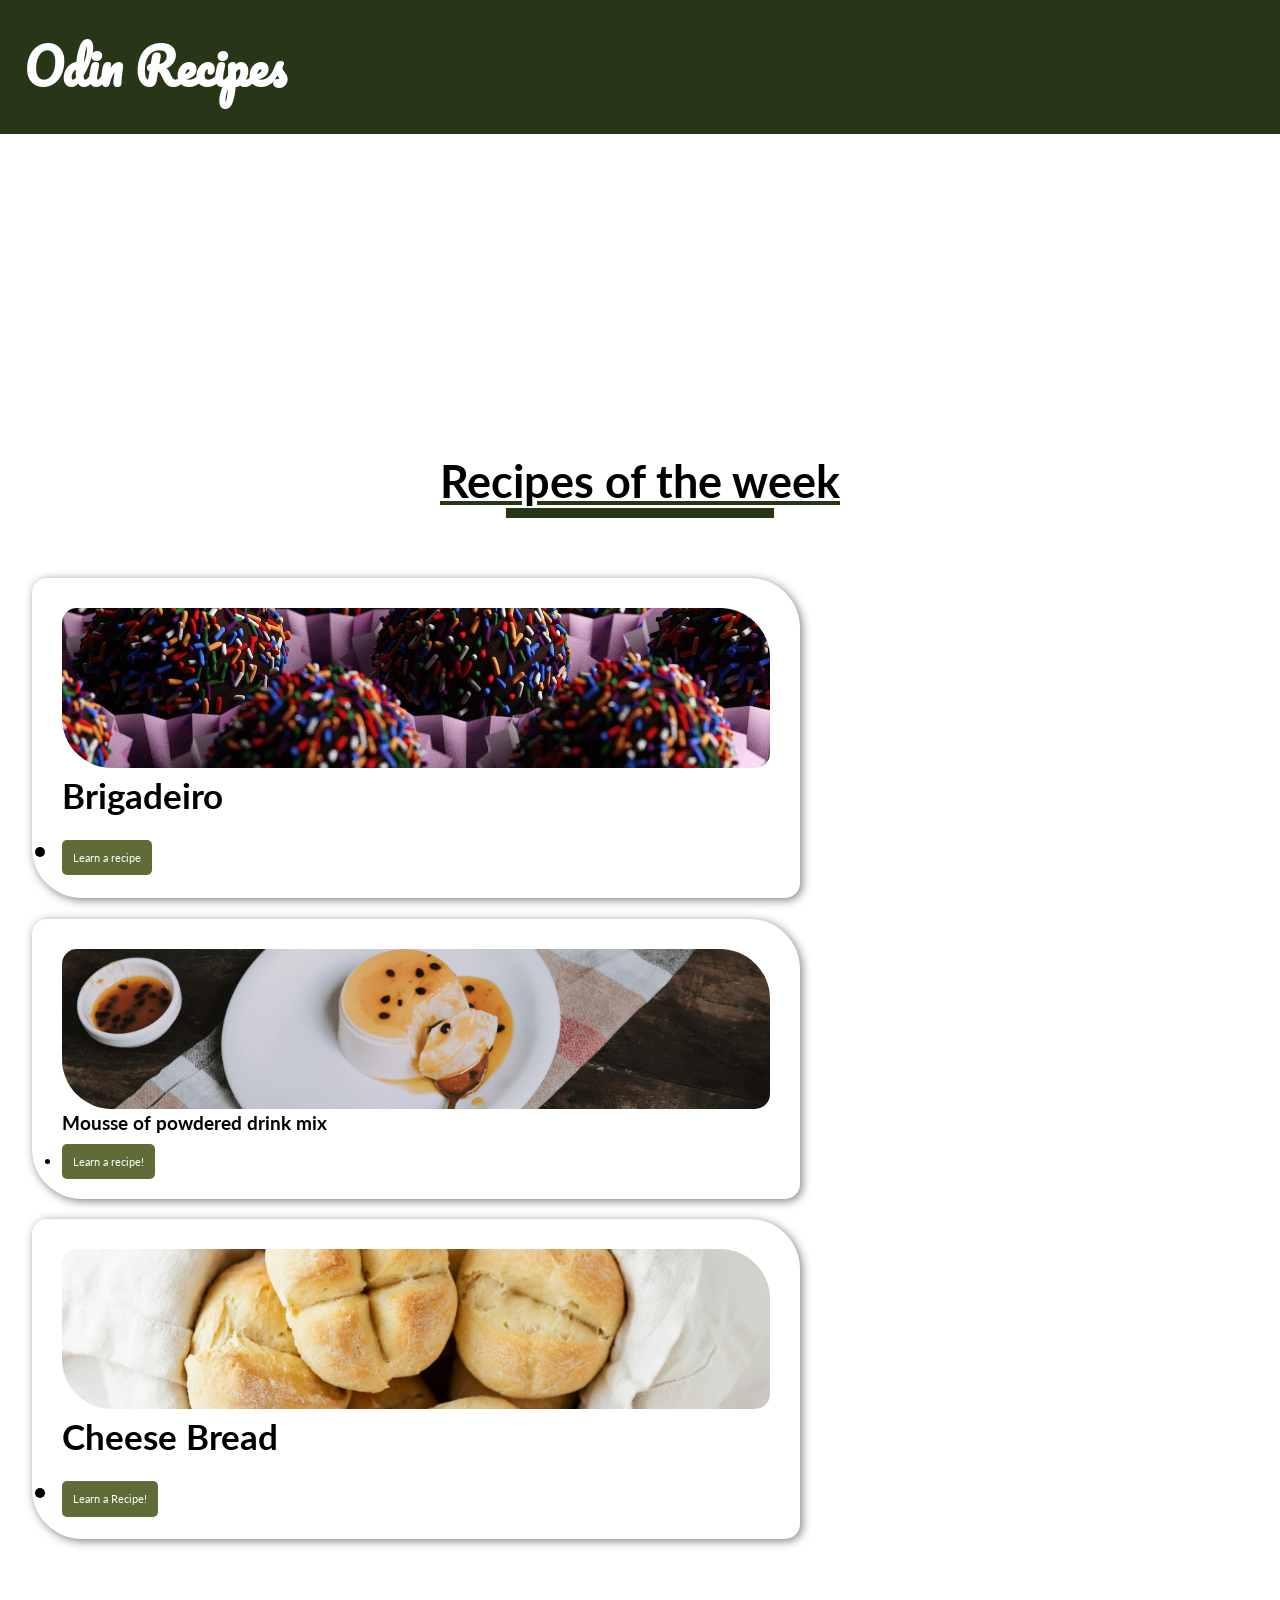
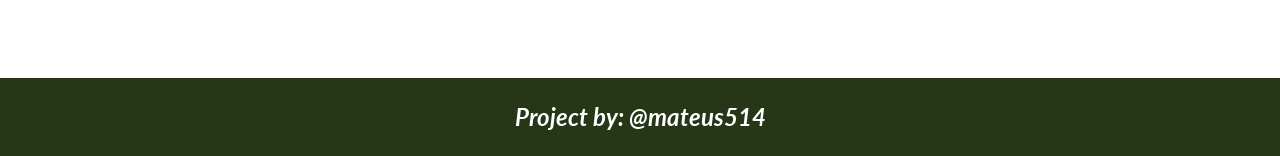
<file: index.html>
<!DOCTYPE html>
<html lang="en">
<head>
    <meta charset="UTF-8">
    <meta name="viewport" content="width=device-width, initial-scale=1.0">
    <link rel="stylesheet" href="style.css">

    <!--IMPORTAR FONTE E CONECTAR NO SERTVIDOR-->

   <link rel="preconnect" href="https://fonts.googleapis.com">
    <link rel="preconnect" href="https://fonts.gstatic.com" crossorigin>
    <link href="https://fonts.googleapis.com/css2?family=Pacifico&family=Playfair+Display:ital,wght@0,400..900;1,400..900&display=swap" rel="stylesheet">
    <!--Importanto fonte Lato-->

    <link rel="preconnect" href="https://fonts.googleapis.com">
    <link rel="preconnect" href="https://fonts.gstatic.com" crossorigin>
    <link href="https://fonts.googleapis.com/css2?family=Lato:ital,wght@0,100;0,300;0,400;0,700;0,900;1,100;1,300;1,400;1,700;1,900&display=swap" rel="stylesheet">

    <title>Receitas de Odin (Mateus 514)</title>
</head>
<body>

        <h1 class="header">Odin Recipes</h1>

    <div class="subheader">
        <h2>Recipes of the week</h2>
    </div>

    <!--parte decorativa abaixo do subheader-->
    <div class="inferior"></div>

    <!--Listas de receitas-->
    <ul>
        <div class="brigadeiro"> 

            <img class="imagem" src="./images/Brigadeiro.jpg" alt="Brazilian chocolate truffle or Brigadeiro">
            <h3>Brigadeiro</h3>       
            <li><a href="./recipes/brigadeiro.html">Learn a recipe</a></li>

        </div>

        <div class="mousse">

        <img src="./images/Mousse.jpg" alt="Image of candy Mousse">
        <h3>Mousse of powdered drink mix</h3>
        <p><li><a href="./recipes/mousse.html">Learn a recipe!</a></li></p>

        </div>

        <div class="Paodequeijo">

        <img src="./images/Paodequeijo.jpg" alt="Image of Cheese Bread">
        <h3>Cheese Bread</h3>
        <li><a href="./recipes/CheeseBread.html">Learn a Recipe!</a></li>

        </div>
    </ul>
    <h2 class="footer">Project by: @mateus514</h2>
</body>
</html>
</file>
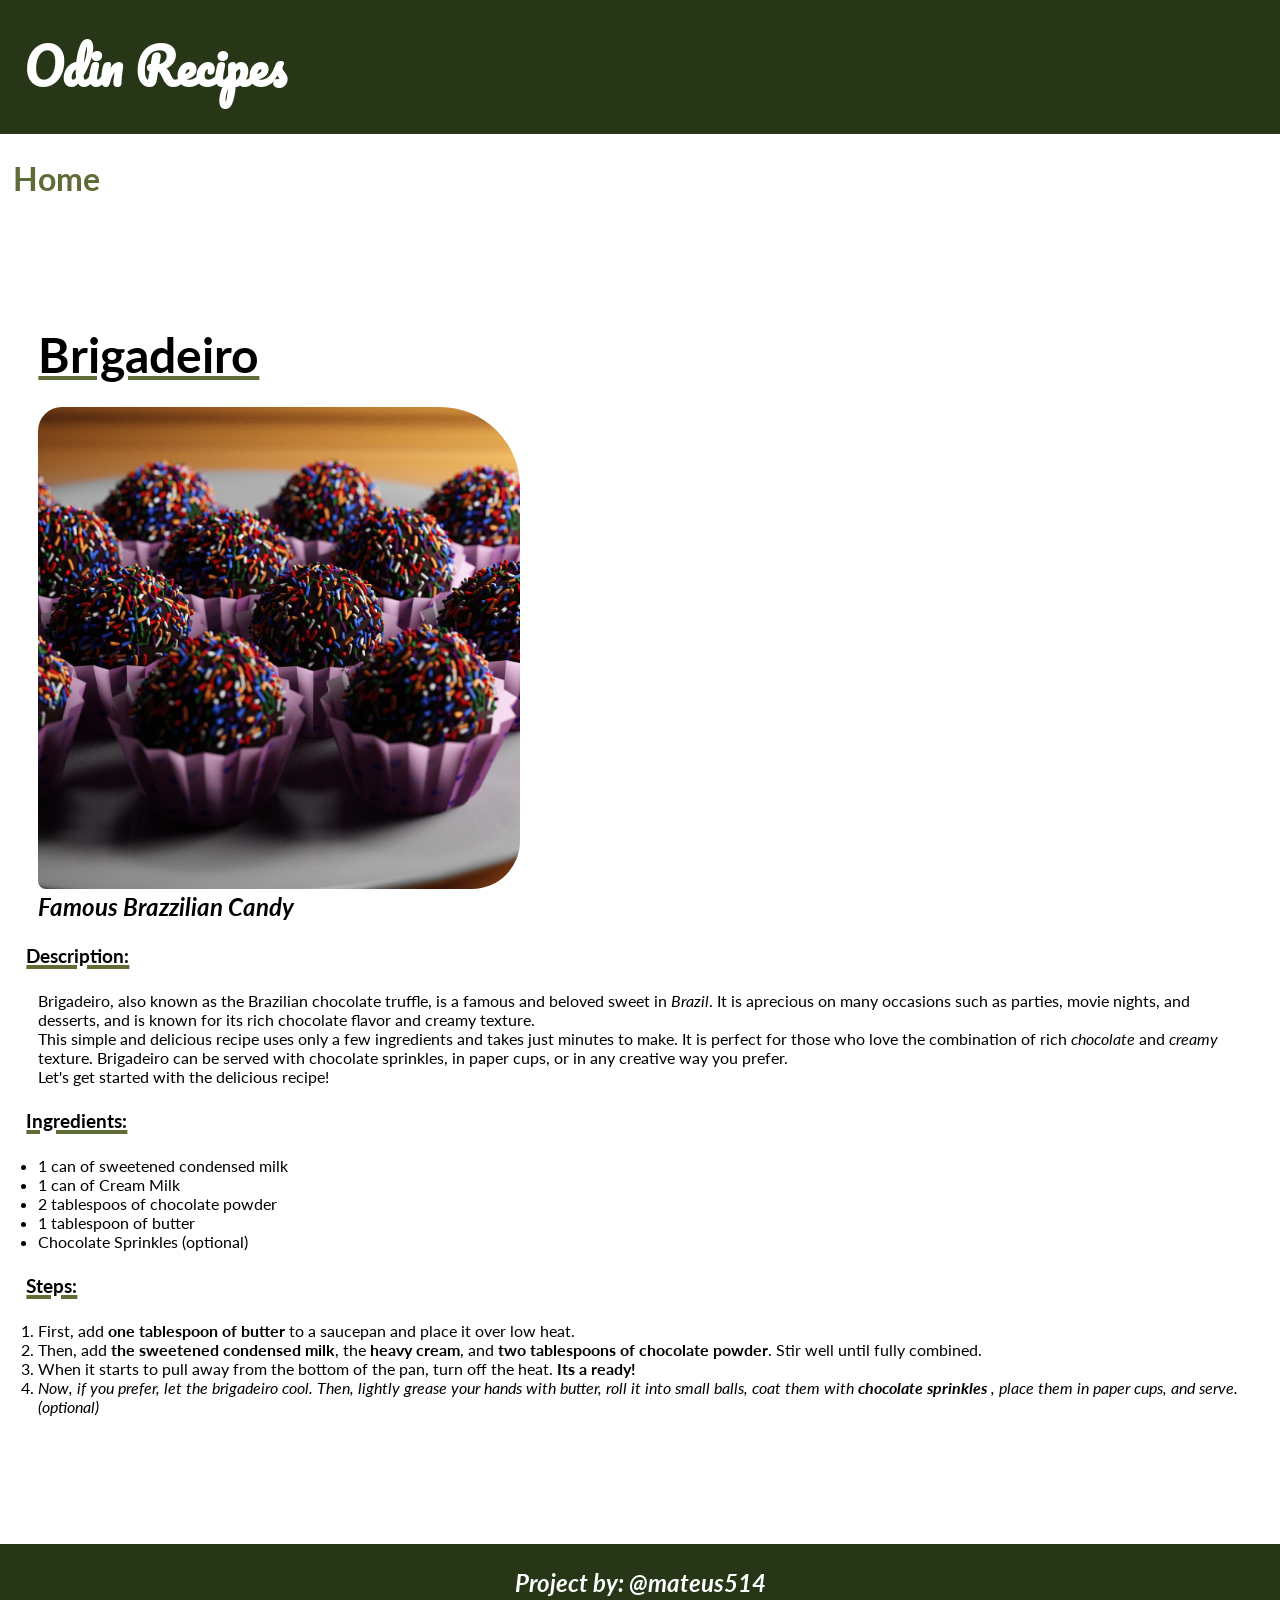
<file: recipes/brigadeiro.html>
<!DOCTYPE html>
<html lang="en">
<head>
    <meta charset="UTF-8">
    <meta name="viewport" content="width=device-width, initial-scale=1.0">
    <link rel="stylesheet" href="style2.css">

    <link rel="preconnect" href="https://fonts.googleapis.com">
    <link rel="preconnect" href="https://fonts.gstatic.com" crossorigin>
    <link href="https://fonts.googleapis.com/css2?family=Pacifico&family=Playfair+Display:ital,wght@0,400..900;1,400..900&display=swap" rel="stylesheet">

    <link rel="preconnect" href="https://fonts.googleapis.com">
    <link rel="preconnect" href="https://fonts.gstatic.com" crossorigin>
    <link href="https://fonts.googleapis.com/css2?family=Lato:ital,wght@0,100;0,300;0,400;0,700;0,900;1,100;1,300;1,400;1,700;1,900&display=swap" rel="stylesheet">


    <title>Brigadeiro | Brazilian chocolate truffle </title>
    </head>
    <body>

        <h1 class="header">Odin Recipes</h1>

        <button class="home"><a href="../index.html">Home</a></button>
        
        <main>

        <h1 class="titulo">Brigadeiro</h1>
        <img src="../images/Brigadeiro.jpg" alt="Brazilian chocolate truffle or Brigadeiro">
        <h2><em>Famous Brazzilian Candy</em></h2>

        <h3>Description:</h3>
        <p>Brigadeiro, also known as the Brazilian chocolate truffle, is a famous and beloved sweet in <em>Brazil</em>. It is aprecious on many occasions such as parties, movie nights, and desserts, and is known for its rich chocolate flavor and creamy texture.</p>
        <p>This simple and delicious recipe uses only a few ingredients and takes just minutes to make. It is perfect for those who love the combination of rich <em>chocolate</em> and <em>creamy</em> texture. Brigadeiro can be served with chocolate sprinkles, in paper cups, or in any creative way you prefer.</p>
        <p>Let's get started with the delicious recipe!</p>
        <h3>Ingredients:</h3>
        <ul>
            <li>1 can of sweetened condensed milk</li>
            <li>1 can of Cream Milk</li>
            <li>2 tablespoos of chocolate powder</li>
            <li>1 tablespoon of butter</li>
            <li>Chocolate Sprinkles (optional)</li>
        </ul>
        <h3>Steps:</h3>
        <ol>
        <li>First, add <strong> one tablespoon of butter</strong> to a saucepan and place it over low heat.</li>
        <li>Then, add <strong> the sweetened condensed milk</strong>, the <strong>heavy cream</strong>, and <strong> two tablespoons of chocolate powder</strong>. Stir well until fully combined.</li>
        <li>When it starts to pull away from the bottom of the pan, turn off the heat. <strong>Its a ready!</strong></li>
        <li><em>Now, if you prefer, let the brigadeiro cool. Then, lightly grease your hands with butter, roll it into small balls, coat them with <strong>chocolate sprinkles</strong> , place them in paper cups, and serve. (optional)</em></li>
        </ol>

        </main>

        <h2 class="footer">Project by: @mateus514</h2>


</body>
</html>
</file>
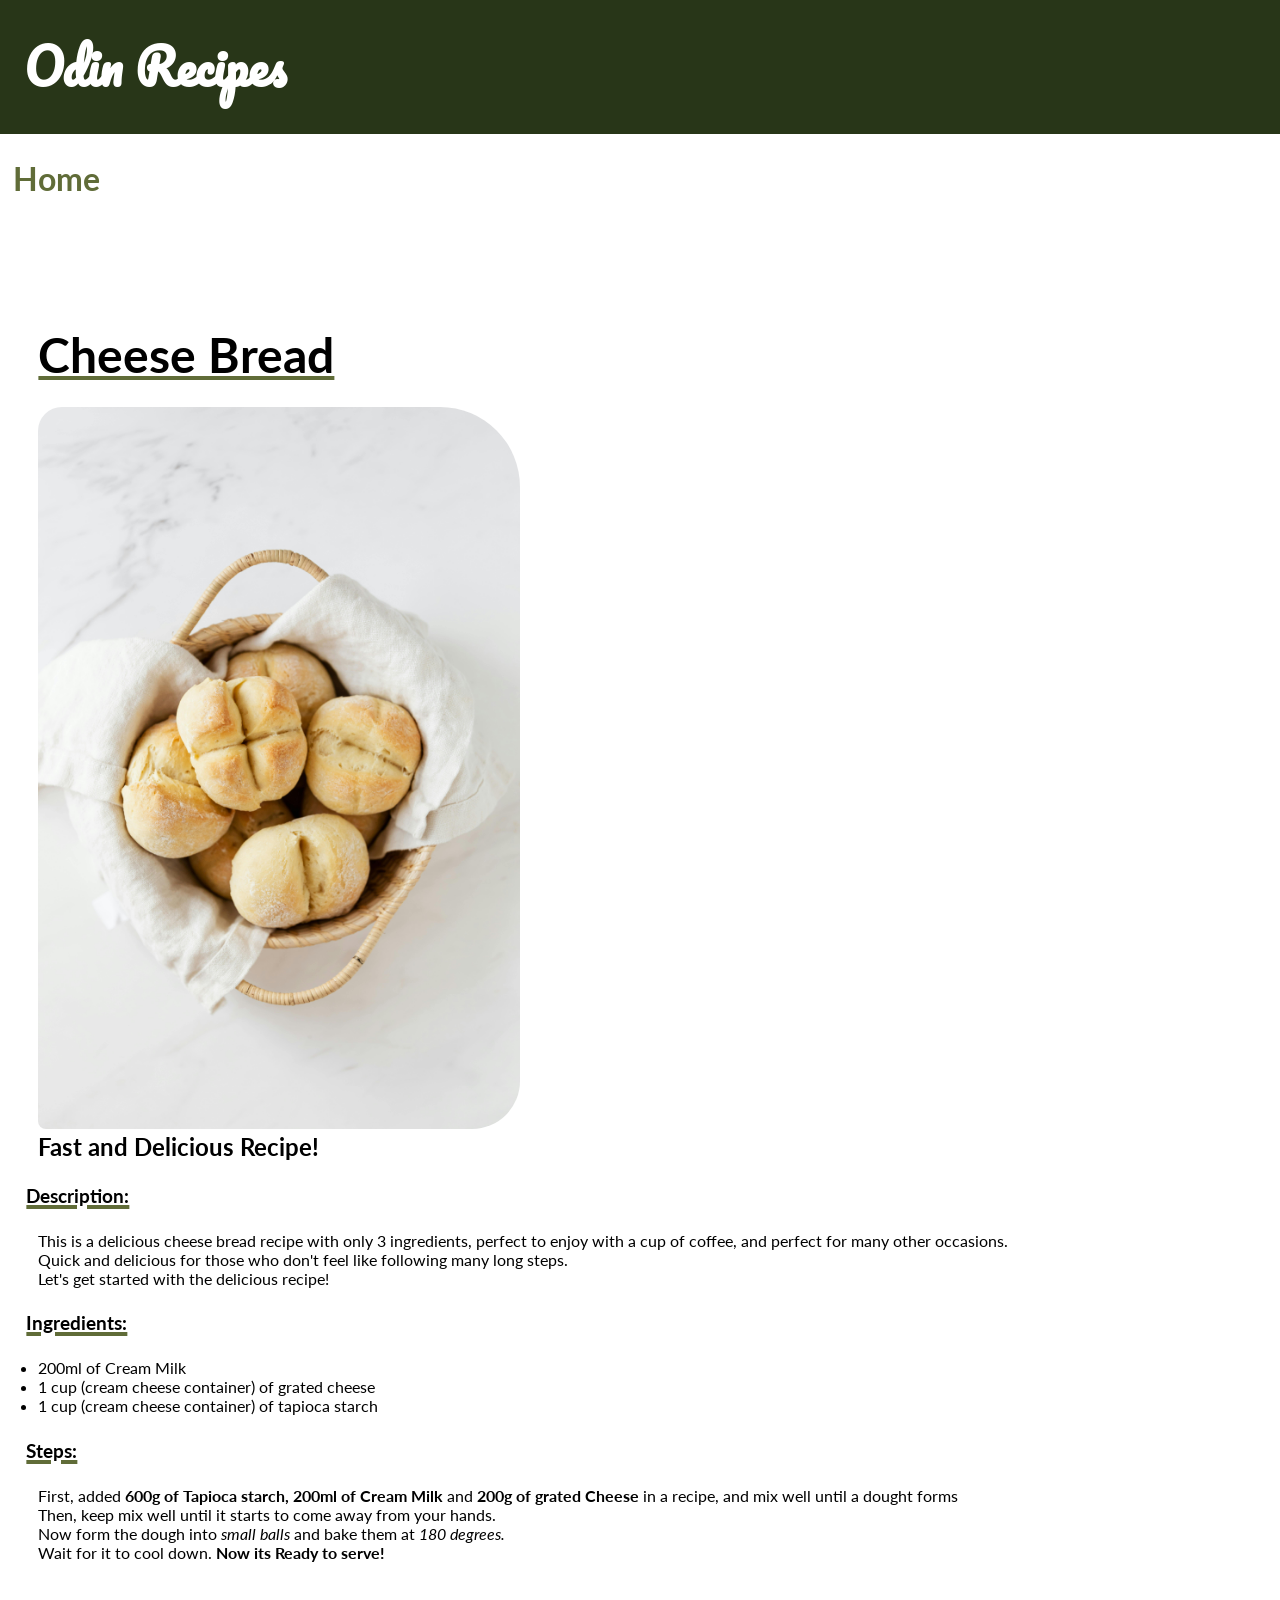
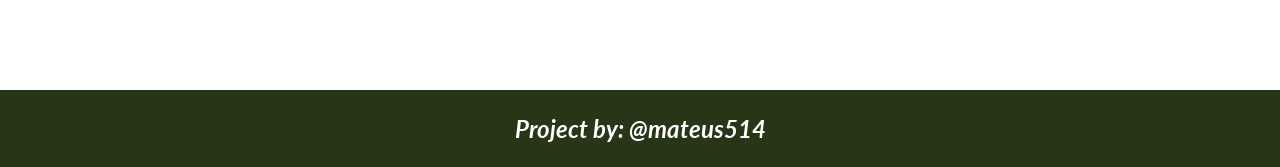
<file: recipes/CheeseBread.html>
<!DOCTYPE html>
<html lang="en">
<head>
    <meta charset="UTF-8">
    <meta name="viewport" content="width=device-width, initial-scale=1.0">
    <link rel="stylesheet" href="style2.css">

    <link rel="preconnect" href="https://fonts.googleapis.com">
    <link rel="preconnect" href="https://fonts.gstatic.com" crossorigin>
    <link href="https://fonts.googleapis.com/css2?family=Pacifico&family=Playfair+Display:ital,wght@0,400..900;1,400..900&display=swap" rel="stylesheet">

    <link rel="preconnect" href="https://fonts.googleapis.com">
    <link rel="preconnect" href="https://fonts.gstatic.com" crossorigin>
    <link href="https://fonts.googleapis.com/css2?family=Lato:ital,wght@0,100;0,300;0,400;0,700;0,900;1,100;1,300;1,400;1,700;1,900&display=swap" rel="stylesheet">

    <title>Cheese Bread</title>
</head>
<body>

    <h1 class="header">Odin Recipes</h1>
    <button class="home"><a href="../index.html">Home</a></button>

<main>

    
    <h1 class="titulo">Cheese Bread</h1>
    <img src="../images/Paodequeijo.jpg" alt="Image of Cheese Bread">
    <h2>Fast and Delicious Recipe!</h2>

    <h3>Description:</h3>
    <p>This is a delicious cheese bread recipe with only 3 ingredients, perfect to enjoy with a cup of coffee, and perfect for many other occasions.</p>
    <p>Quick and delicious for those who don't feel like following many long steps.</p>
    <p>Let's get started with the delicious recipe!</p>

    <h3>Ingredients:</h3>
    <ul>
        <li>200ml of Cream Milk</li>
        <li>1 cup (cream cheese container) of grated cheese</li>
        <li>1 cup (cream cheese container) of tapioca starch</li>
    </ul>

    <h3>Steps:</h3>
    <p>First, added <strong>600g of Tapioca starch,</strong><strong> 200ml of Cream Milk</strong> and <strong>200g of grated Cheese</strong> in a recipe, and mix well until a dought forms</p>
    <p>Then, keep mix well until it starts to come away from your hands.</p>
    <p>Now form the dough into <em>small balls</em> and bake them at <em> 180 degrees.</em></p>
    <p>Wait for it to cool down. <strong>Now its Ready to serve!</strong></p>

</main>

     <h2 class="footer">Project by: @mateus514</h2>
</html>
</file>
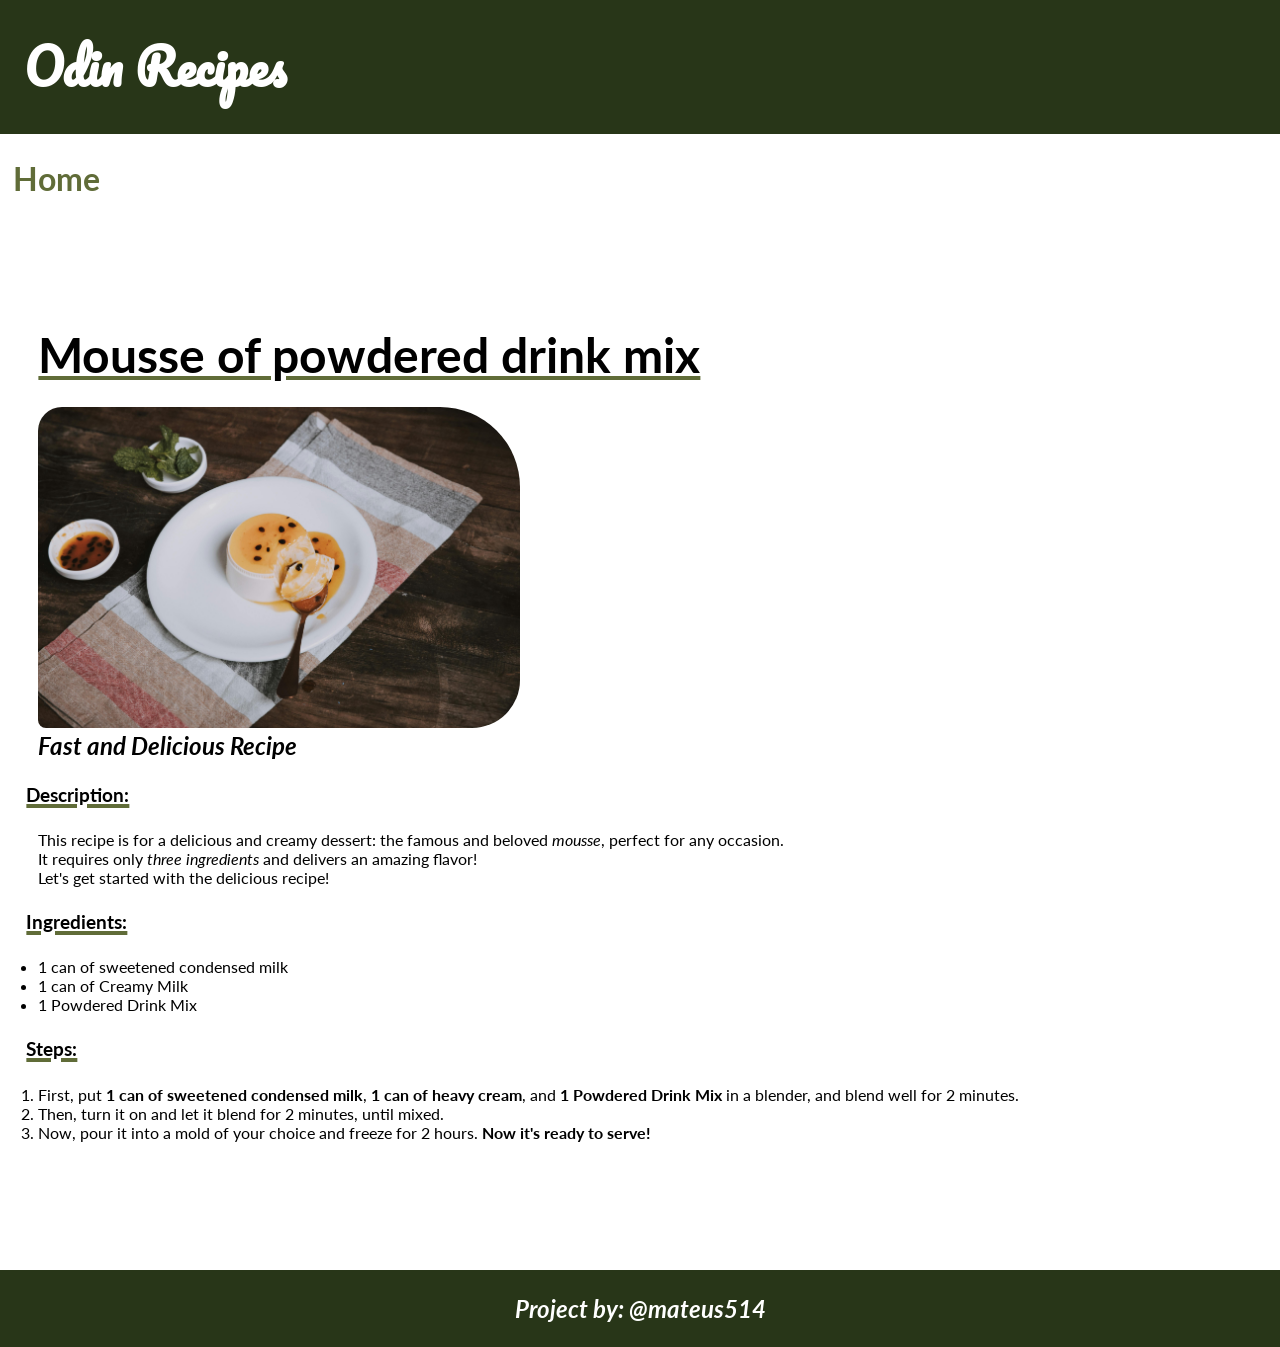
<file: recipes/mousse.html>
<!DOCTYPE html>
<html lang="en">

<head>
    <meta charset="UTF-8">
    <meta name="viewport" content="width=device-width, initial-scale=1.0">
    <link rel="stylesheet" href="style2.css">

    <link rel="preconnect" href="https://fonts.googleapis.com">
    <link rel="preconnect" href="https://fonts.gstatic.com" crossorigin>
    <link href="https://fonts.googleapis.com/css2?family=Pacifico&family=Playfair+Display:ital,wght@0,400..900;1,400..900&display=swap" rel="stylesheet">

    <link rel="preconnect" href="https://fonts.googleapis.com">
    <link rel="preconnect" href="https://fonts.gstatic.com" crossorigin>
    <link href="https://fonts.googleapis.com/css2?family=Lato:ital,wght@0,100;0,300;0,400;0,700;0,900;1,100;1,300;1,400;1,700;1,900&display=swap" rel="stylesheet">


    <title>Mousse of Powdered Drink Mix</title>
</head>

<body>
    <h1 class="header">Odin Recipes</h1>
    <button class="home"><a href="../index.html">Home</a></button>
<main>


    <h1 class="titulo">Mousse of powdered drink mix</h1>
    <img src="../images/Mousse.jpg" alt="Image of candy Mousse">
    <h2><em>Fast and Delicious Recipe</em></h2>
    
    <h3>Description:</h3>
    <p>This recipe is for a delicious and creamy dessert: the famous and beloved <em>mousse</em>, perfect for any occasion.</p>
    <p>It requires only <em>three ingredients</em> and delivers an amazing flavor!</p>
    <p>Let's get started with the delicious recipe!</p>
    <h3>Ingredients:</h3>
    <ul>
        <li>1 can of sweetened condensed milk</li>
        <li>1 can of Creamy Milk</li>
        <li>1 Powdered Drink Mix</li>
    </ul>
    <h3>Steps:</h3>
    <ol>
        <li>First, put <strong> 1 can of sweetened condensed milk</strong>,<strong> 1 can of heavy cream</strong>, and<strong> 1 Powdered Drink Mix</strong> in a blender, and blend well for 2 minutes.</li>
        <li>Then, turn it on and let it blend for 2 minutes, until mixed.</li>
        <li>Now, pour it into a mold of your choice and freeze for 2 hours. <strong>Now it's ready to serve!</strong></li>
    </ol>

</main>

     <h2 class="footer">Project by: @mateus514</h2>
</body>
</html>
</file>
<file: style.css>
*{
     margin: 0px;
    padding: 0px;
    box-sizing: border-box;
}


body{
    font-family: Lato, sans-serif;
    background-color: white;
}


.header{
    color:  white;
    background-color: #283618ff;
    padding: 1.9%;
    font-size: 3rem;
    font-family: Pacifico, sans-serif;
    margin-bottom: 25%;
}

.subheader{
    text-align: center;
    font-size: 1.87rem;
    text-decoration: underline;
    text-decoration-color: #283618ff;
}


.inferior{
    background-color: #283618ff;
    padding: 5px;
    margin: 0% 39.5%;
}


ul{
    margin-left: 1.5%;
    margin-top: 3.9%;
}


.brigadeiro,.mousse,.Paodequeijo{
    background-color: white;
    box-shadow: 2px 2px 10px rgba(0,0,0,0.5);
    border-radius: 0.9375rem 3.125rem;
    padding: 1.875rem;
     margin: 0.65rem 2% 0.65rem 1%;
    font-size: 1.875rem;
    display: inline-block;
    width: 30%;
}

h3{
    margin-bottom: 2%;
}

a{
    background-color: #606c38ff;
    text-decoration: none;
    color: white;
    font-size: 1.875rem;
    padding: 0.0625rem;
    border-radius: 0.3125rem;
}
a:hover{
    background-color: #283618ff;
}
img{
    border-radius: 0.9375rem 3.125rem;
    width: 100%;
    height: 30rem;
    object-fit: cover;
}
.footer{
    background-color: #283618ff;
    text-align: center;
    font-style: italic;
    padding: 1.9%;
    margin-top: 10%;
    color: white;
}
/* --olive-leaf: #606c38ff;
--black-forest: #283618ff;
--cornsilk: #fefae0ff;
--sunlit-clay: #dda15eff;
--copperwood: #bc6c25ff;*/
/* resolvendo os reakpoints*/

@media(max-width: 399px){
    .subheader{
        font-size: 1.2rem;
    }
    .inferior{
        margin: 0% 12%;
    }
}
@media(max-width: 1378px){
    .mousse{
        font-size: 1rem;
    }
    ul{
        display: grid;
        width: 100%;
    }
    .brigadeiro,.mousse,.Paodequeijo{
        width: 60%;
    }
    img{
        height: 10rem;
    }
    a{
        font-size: 0.7rem;
        padding: 0.7rem;
    }
    h3{
        margin-bottom: 1rem;
    }
}
</file>
<file: recipes/style2.css>
*{
    font-family: Lato, sans-serif;
    margin: 0px;
    padding: 0px;
    box-sizing: border-box;
}
main{
    margin: 0% 3%;
}
.header{
    color:  white;
    background-color: #283618ff;
    font-size: 3rem;
    padding: 1.9%;
    font-family: Pacifico, sans-serif;
   
}
.home{
    margin: 2% 1% 10% 1%;
    font-weight: bolder;
    font-size: 2rem;
    border: none;
    background: none;
    
}
a{
    color: #606c38ff;
    text-decoration: none;
}
a:hover{
    color: #283618ff;
    text-decoration: none;
}
.titulo{
   
    margin-bottom: 2%;
    font-weight: bolder;
    font-size: 3rem;
    text-decoration: underline;
    text-decoration-color: #606c38ff;
}
img{
    border-radius: 1.5rem 5rem 3rem 0.5rem;
    width: 40%;
    height: auto;
}
h3{
    margin: 2% -1%;
    text-decoration: underline;
    text-decoration-color: #606c38ff;
    text-decoration-thickness: 4px;
}
.footer{
    background-color: #283618ff;
    text-align: center;
    font-style: italic;
    padding: 1.9%;
    margin-top: 10%;
    color: white;
}
</file>
